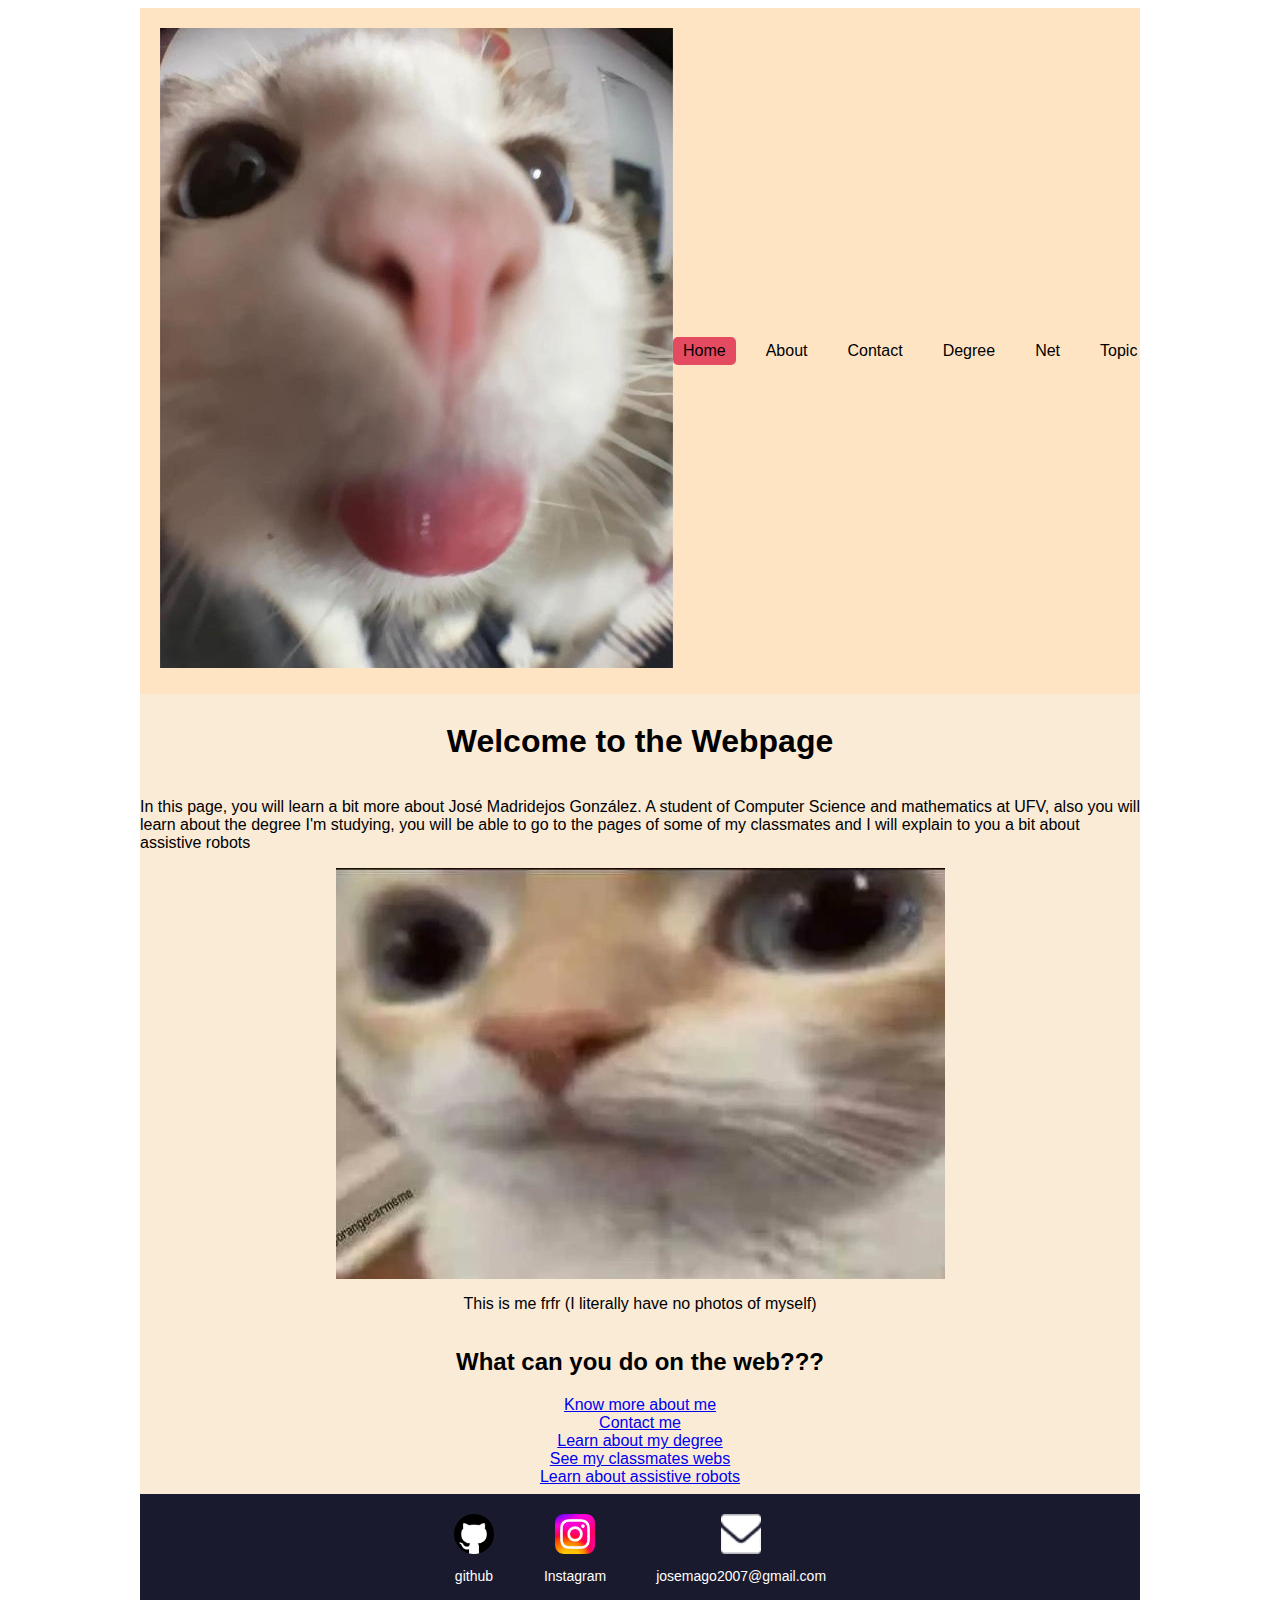
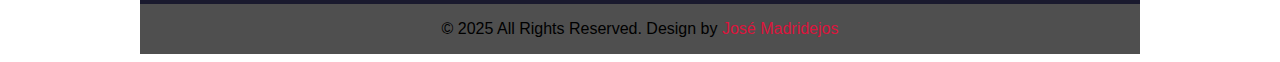
<file: docs/index.html>
<!DOCTYPE html>
<html>
    <head>
      <!--Basic-->
      <meta charset="utf-8">
      <meta http-equiv="X-UA-Compatible" content="IE=edge"/>
      <!--Mobile metas-->  
      <meta name="viewport" content="width-device-width, initial-scale=1, shrink-to-fit=no" />
      <!--Site metas-->
      <meta name="keywords" content=""/>
      <meta name="description" content=""/>
      <meta name="author" content="" />
      <link rel="stylesheet" type="text/css" href="./css/styles.css" />
      <title>José Madridejos González</title>
    </head>
    <body>
        <header class="container">
            <div class="header-content">
                <div class="header-title"><img src="./images/Icono-web.jpg"></div>
                <nav>
                    <a href="./index.html" class="active">Home</a>
                    <a href="./public/about.html">About</a>
                    <a href="./public/contact.html">Contact</a>
                    <a href="./public/degree.html">Degree</a>
                    <a href="./public/net.html">Net</a>
                    <a href="./public/topic.html">Topic</a>
                </nav>
            </div>
        </header>
        <main class="container">
            <div class="content">
                <h1><b>Welcome to the Webpage</b></h1>
                <p>In this page, you will learn a bit more about José Madridejos González. 
                    A student of Computer Science and mathematics at UFV, also you will learn about the degree I'm studying, you will be able to go to the
                pages of some of my classmates and I will explain to you a bit about assistive robots</p>

                <img src="./images/Me-frfr.jpeg" class="gato">
                <p class="pie-de-foto">This is me frfr (I literally have no photos of myself)</p>
                <h2>What can you do on the web???</h2>
                <a href="./public/about.html" class="index-buttons">
                    Know more about me
                </a>
                <a href="./public/contact.html" class="index-buttons">
                    Contact me
                </a>
                <a href="./public/degree.html" class="index-buttons">
                    Learn about my degree
                </a>
                <a href="./public/net.html" class="index-buttons">
                    See my classmates webs
                </a>
                <a href="./public/topic.html" class="index-buttons">
                    Learn about assistive robots
                </a>


            </div>
            <div class="menu">
                <div class="menu-content">
                <div class="menu-item">
                    <a href="https://github.com/jose-madridejos-gonzalez" target="_blank">
                    <img src="./images/GIT.webp" alt="GIT Icon" class="menu-icon">
                    </a>
                    <p>github</p>
                </div>
                <div class="menu-item">
                    <a href="https://www.instagram.com/josemago11__/" target="_blank">
                    <img src="./images/Insta.png" alt="Insta Icon" class="menu-icon">
                    </a>
                    <p>Instagram</p>
                </div>
                <div class="menu-item">
                    <a href="./public/contact.html" target="_blank">
                    <img src="./images/envelope-white.png" alt="Email Icon" class="menu-icon">
                    </a>
                    <p>josemago2007@gmail.com</p>
                </div>
                </div>
            </div>
        </main>
        <footer class="footer-section">
            <p>&copy; 2025 All Rights Reserved. Design by <a href="./public/about.html">José Madridejos</a></p>
        </footer>
    </body>
</html>
</file>
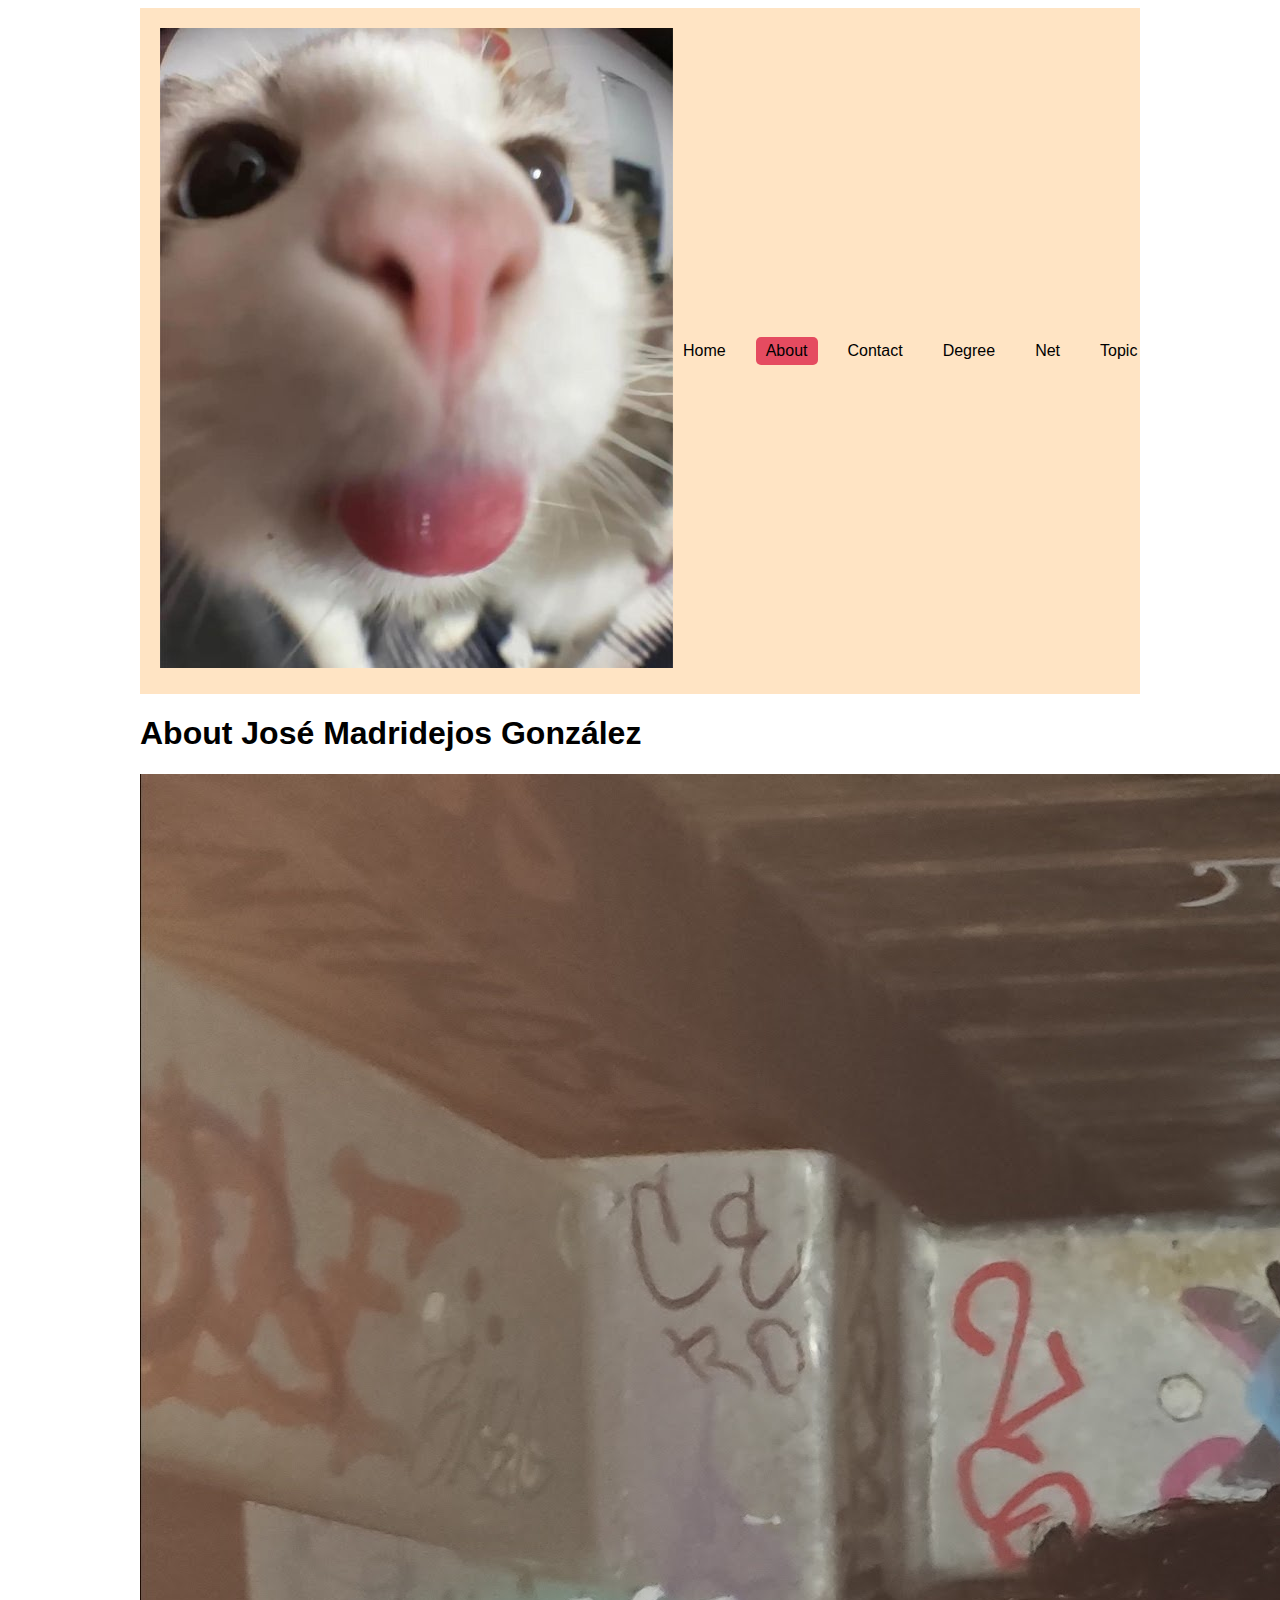
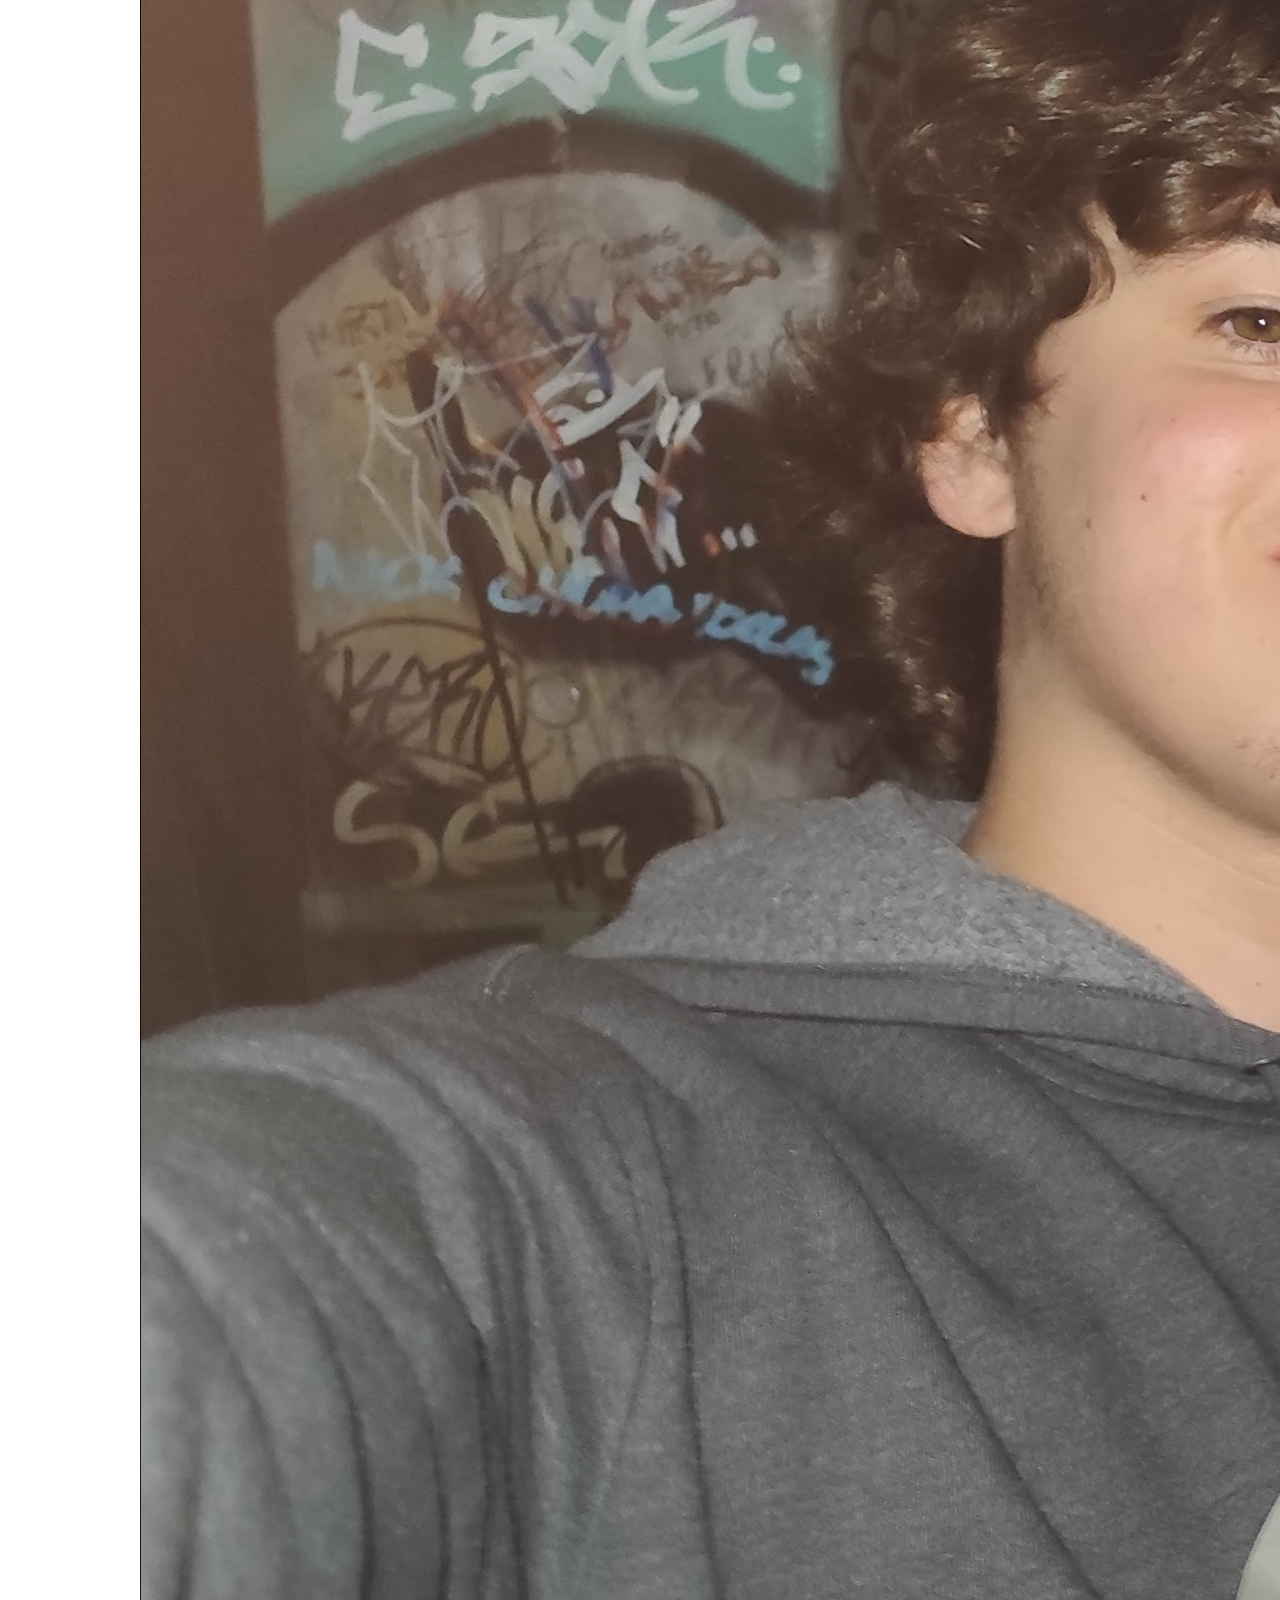
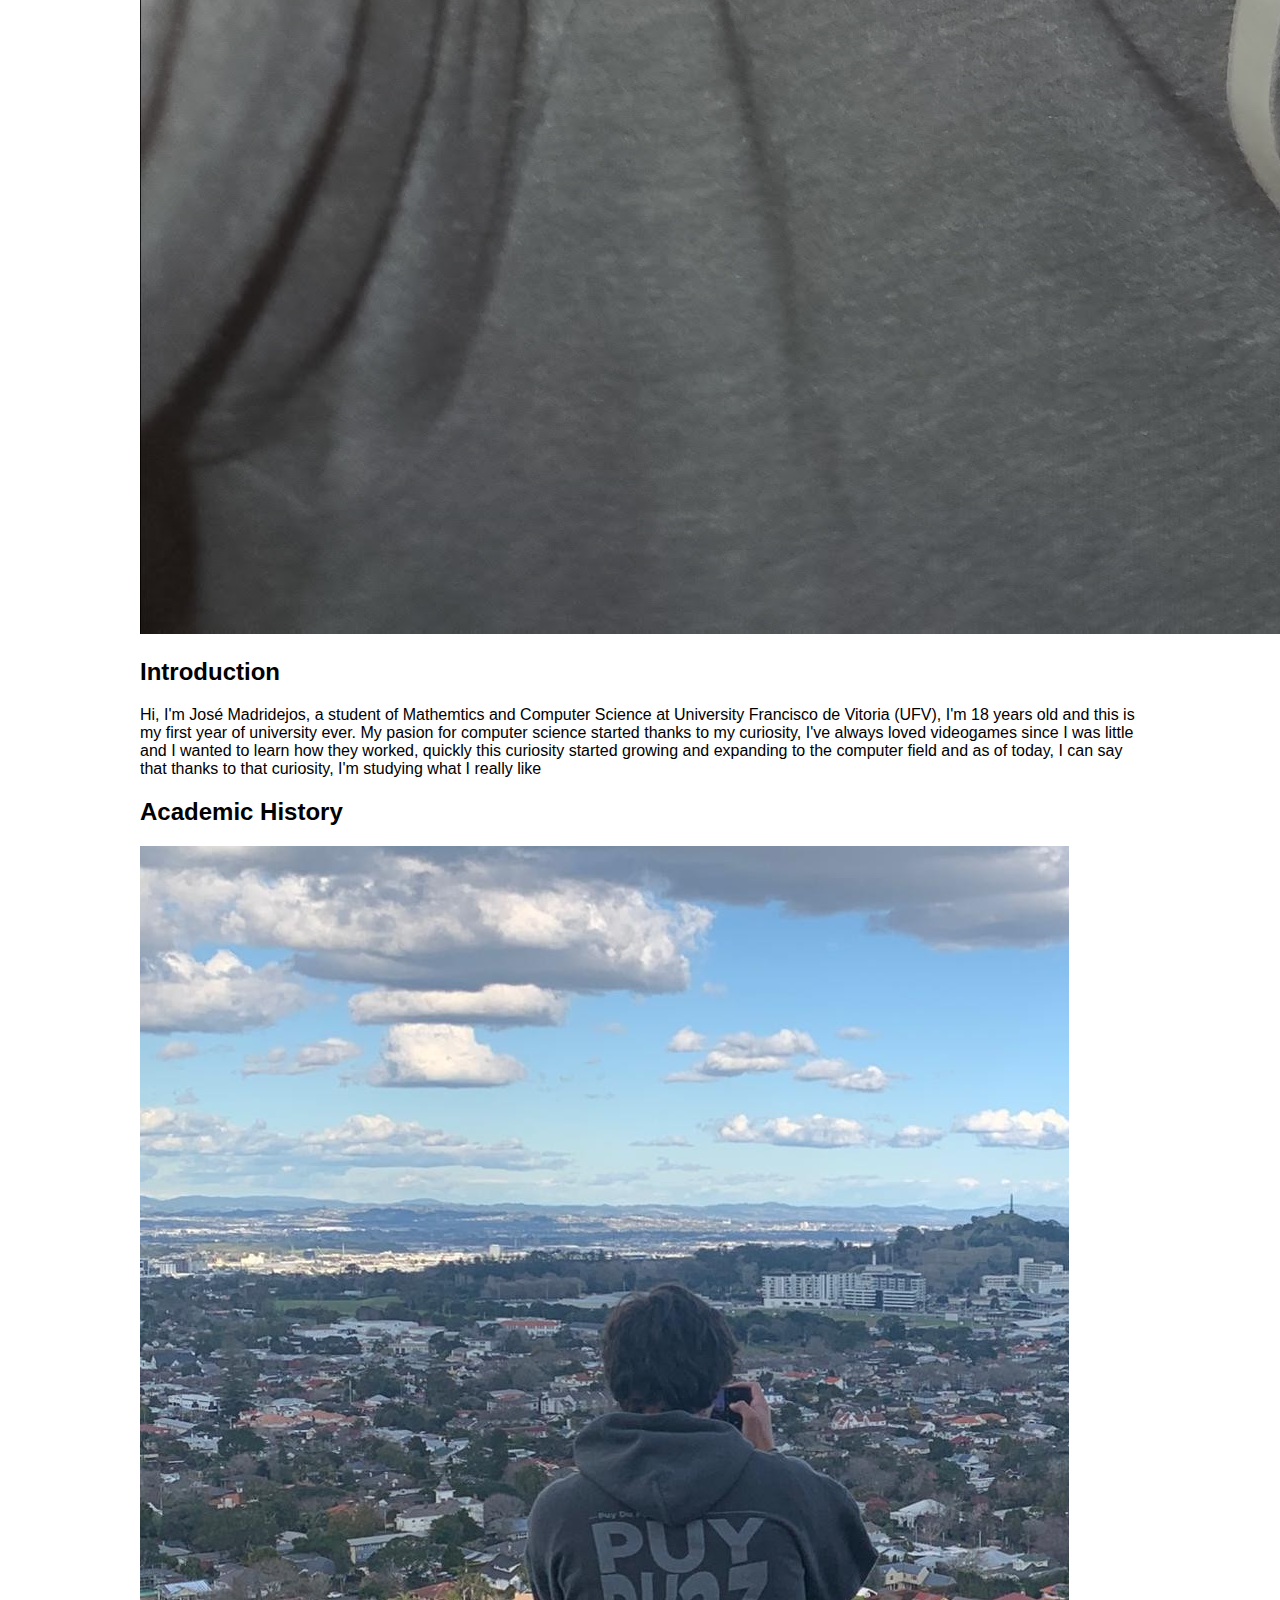
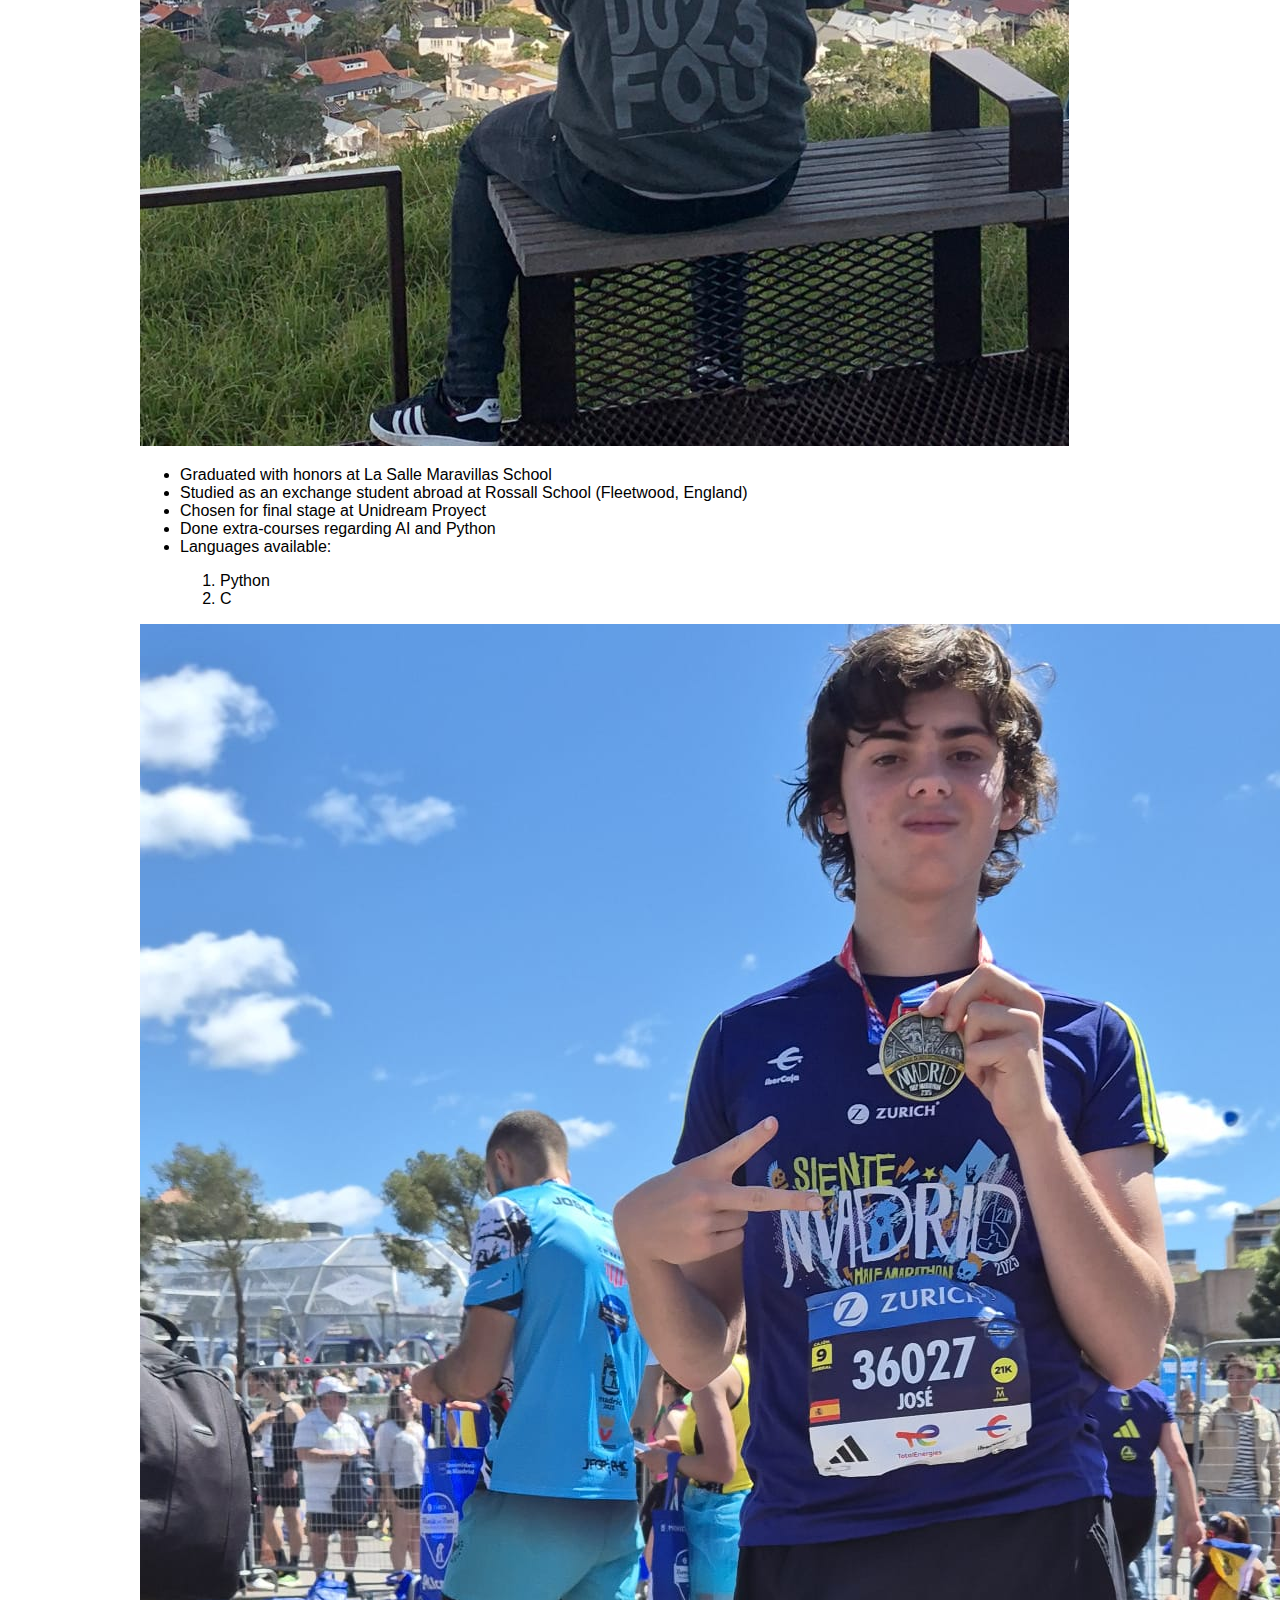
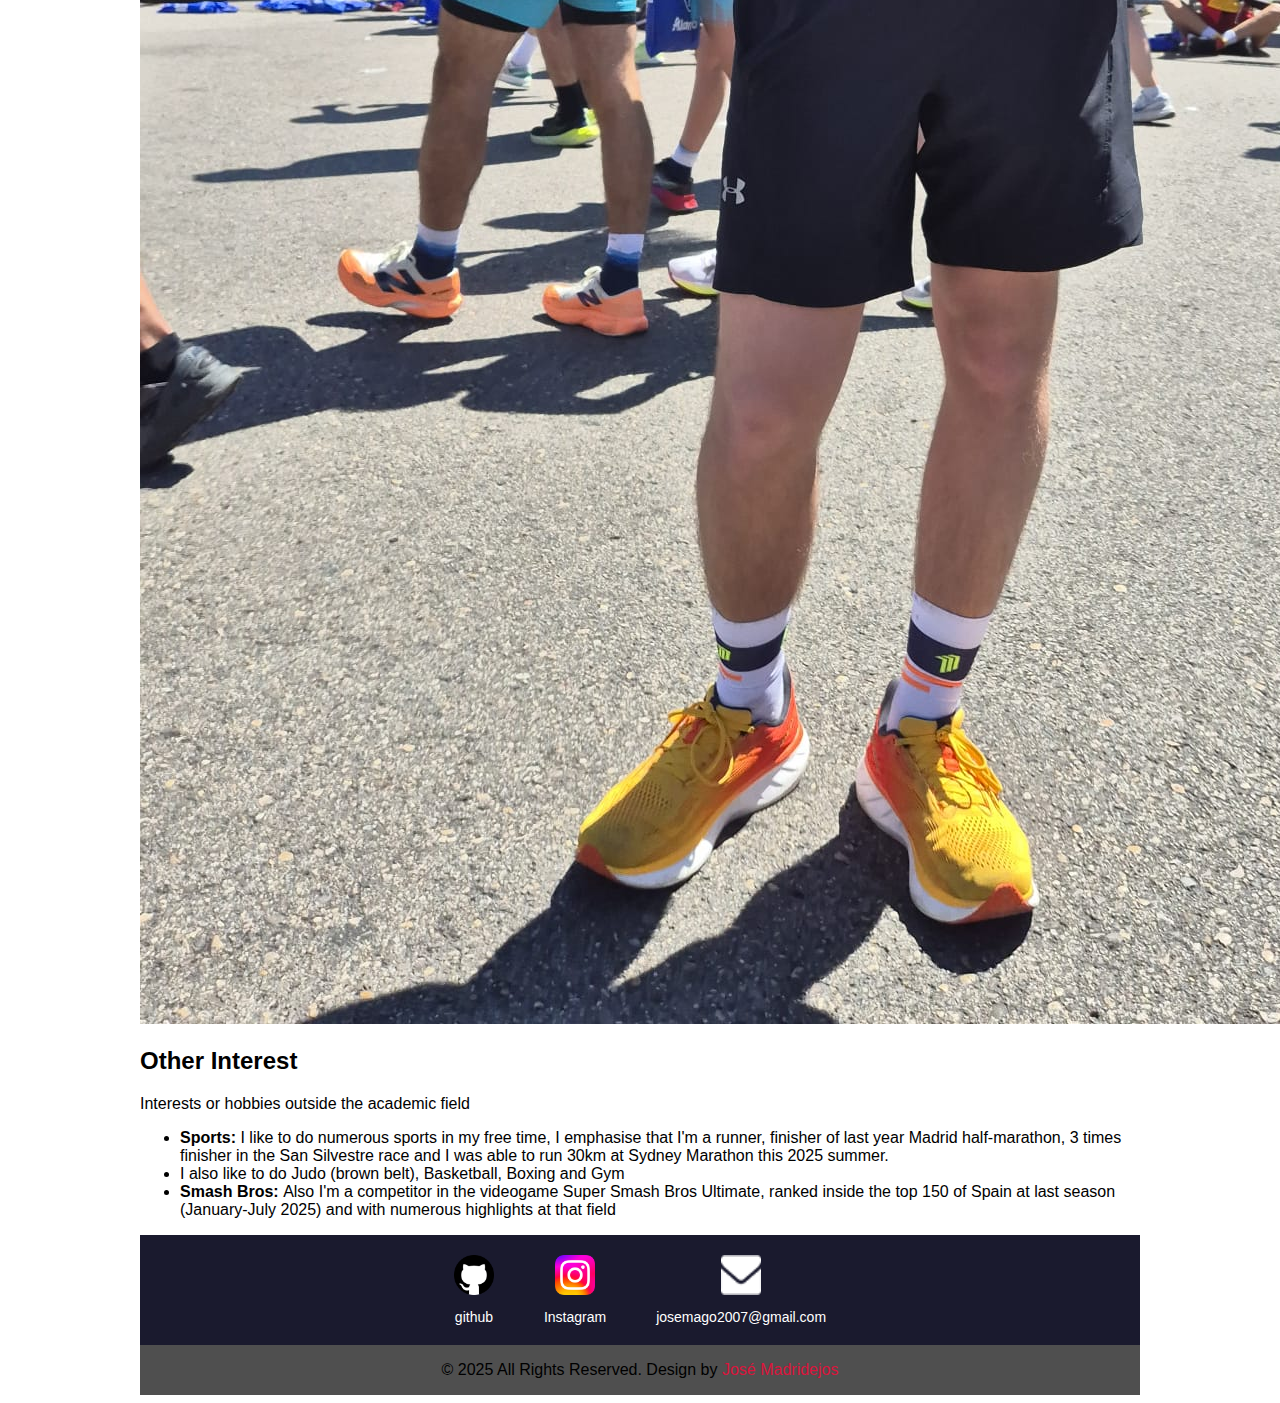
<file: docs/public/about.html>
<!DOCTYPE html>
<html>
    <head>
      <!--Basic-->
      <meta charset="utf-8">
      <meta http-equiv="X-UA-Compatible" content="IE=edge"/>
      <!--Mobile metas-->  
      <meta name="viewport" content="width-device-width, initial-scale=1, shrink-to-fit=no" />
      <!--Site metas-->
      <meta name="keywords" content=""/>
      <meta name="description" content=""/>
      <meta name="author" content="" />
      <link rel="stylesheet" type="text/css" href="../css/styles.css" />
      <title>José Madridejos González</title>
    </head>
    <body>
        <header class="container">
            <div class="header-content">
                <div class="header-title"><img src="../images/Icono-web.jpg"></div>
                <nav>
                    <a href="../index.html">Home</a>
                    <a href="./about.html" class="active">About</a>
                    <a href="./contact.html">Contact</a>
                    <a href="./degree.html">Degree</a>
                    <a href="./net.html">Net</a>
                    <a href="./topic.html">Topic</a>
                </nav>
            </div>
        </header>
        <main class="container">
            <div class="about-content about-section">
                <h1><b>About José Madridejos González</b></h1>
            <div class="Parte-1">
                <div class="imagen-1"><img src="../images/About 1.jpg"></div>
                <div class="text-content">
                <h2><b>Introduction</b></h2>
                 <p>Hi, I'm José Madridejos, a student of Mathemtics and Computer Science at University 
                    Francisco de Vitoria (UFV), I'm 18 years old and this is my first year of university ever. My pasion 
                    for computer science started thanks to my curiosity, I've always loved videogames since I was little
                    and I wanted to learn how they worked, quickly this curiosity started growing and expanding to the computer field 
                    and as of today, I can say that thanks to that curiosity, I'm studying what I really like</p>
                </div>
            </div>
            <div class="Parte-2">
                <h2><b>Academic History</b></h2>
                <div class="imagen-2"><img src="../images/About 2.jpg"></div>
                <div class="text-content">
                <ul>
                    <li>Graduated with honors at La Salle Maravillas School</li>
                    <li>Studied as an exchange student abroad at Rossall School (Fleetwood, England)</li>
                    <li>Chosen for final stage at Unidream Proyect</li>
                    <li>Done extra-courses regarding AI and Python</li>
                    <li>Languages available:
                    <p> </p><ol>
                        <li>Python</li>
                        <li>C</li>
                    </ol></li>
                </ul>
                </div>
            </div>
            
            <div class="Parte-1">
                <div class="imagen-1"><img src="../images/About 3.jpg"></div>
                <div class="text-content">
                <h2>Other Interest</h2>
                <p>Interests or hobbies outside the academic field</p>
                <ul>
                    <li><b>Sports:</b> I like to do numerous sports in my free time, I emphasise that I'm a runner, finisher of last year Madrid half-marathon, 3 times finisher
                    in the San Silvestre race and I was able to run 30km at Sydney Marathon this 2025 summer.</li>
                    <li>I also like to do Judo (brown belt), Basketball, Boxing and Gym</li>
                    <li><b>Smash Bros: </b>Also I'm a competitor in the videogame Super Smash Bros Ultimate, ranked inside the top 150 of Spain at last season (January-July 2025) and with 
                    numerous highlights at that field</li>
                </ul>
                </div>
            </div>
            </div>
                   
            <div class="menu">
                <div class="menu-content">
                <div class="menu-item">
                    <a href="https://github.com/jose-madridejos-gonzalez" target="_blank">
                    <img src="../images/GIT.webp" alt="GIT Icon" class="menu-icon">
                    </a>
                    <p>github</p>
                </div>
                <div class="menu-item">
                    <a href="https://www.instagram.com/josemago11__/" target="_blank">
                    <img src="../images/Insta.png" alt="Insta Icon" class="menu-icon">
                    </a>
                    <p>Instagram</p>
                </div>
                <div class="menu-item">
                    <a href="./contact.html" target="_blank">
                    <img src="../images/envelope-white.png" alt="Email Icon" class="menu-icon">
                    </a>
                    <p>josemago2007@gmail.com</p>
                </div>
                </div>
            </div>
        </main>
        <footer class="footer-section">
            <p>&copy; 2025 All Rights Reserved. Design by <a href="./public/about.html">José Madridejos</a></p>
        </footer>
    </body>
</html>
</file>
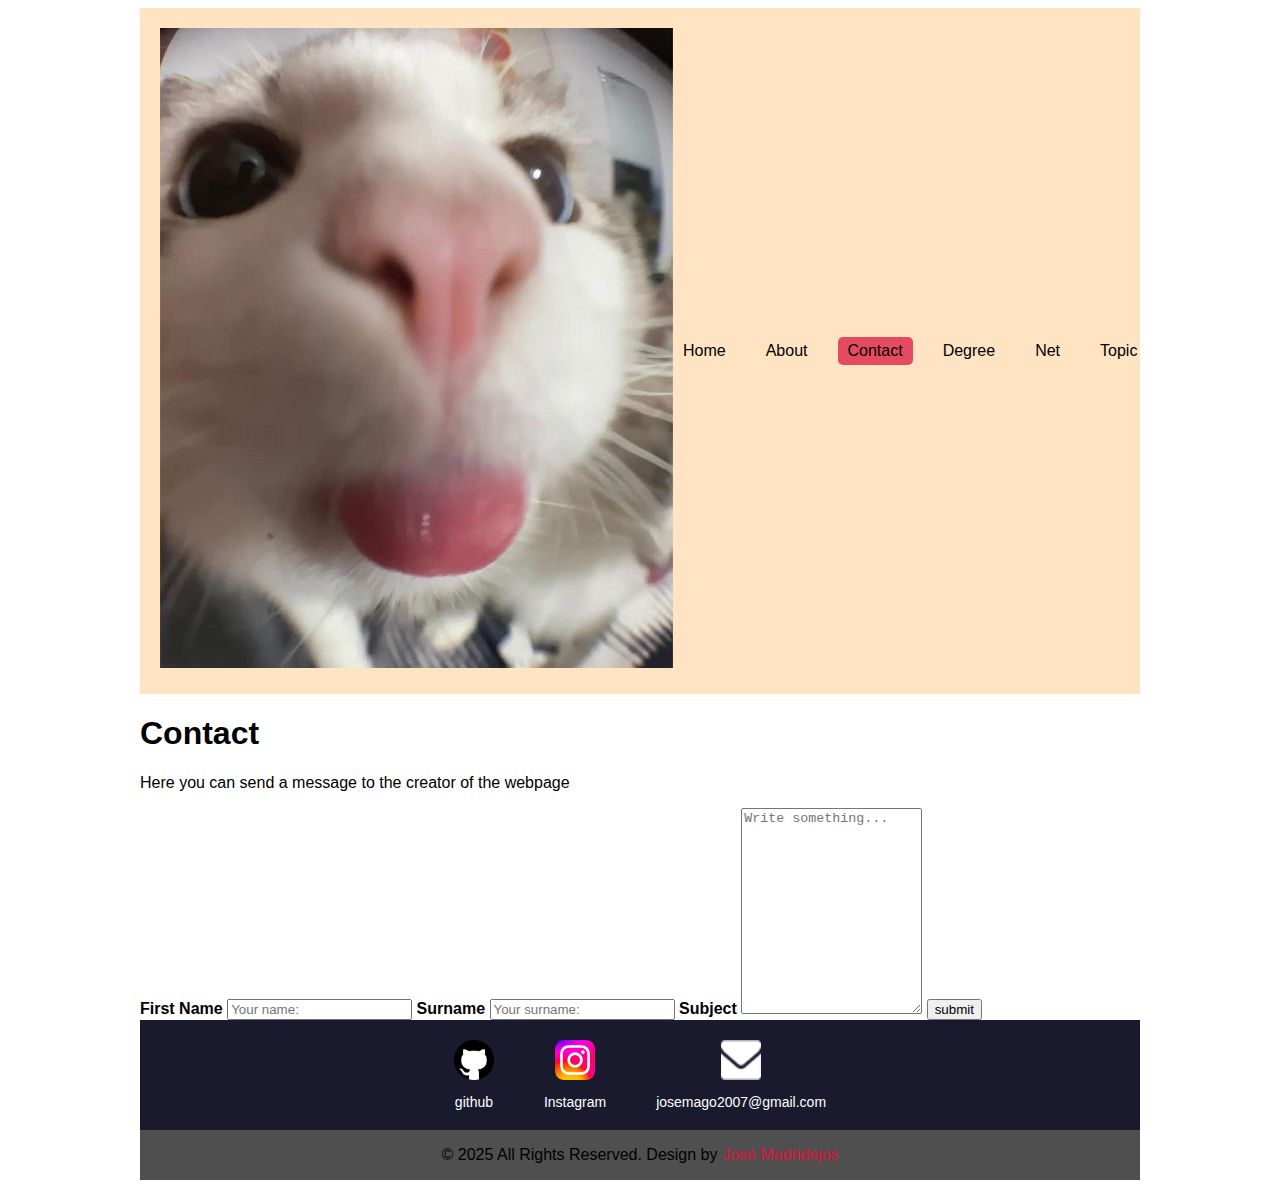
<file: docs/public/contact.html>
<!DOCTYPE html>
<html>
    <head>
      <!--Basic-->
      <meta charset="utf-8">
      <meta http-equiv="X-UA-Compatible" content="IE=edge"/>
      <!--Mobile metas-->  
      <meta name="viewport" content="width-device-width, initial-scale=1, shrink-to-fit=no" />
      <!--Site metas-->
      <meta name="keywords" content=""/>
      <meta name="description" content=""/>
      <meta name="author" content="" />
      <link rel="stylesheet" type="text/css" href="../css/styles.css" />
      <title>José Madridejos González</title>
    </head>
    <body>
        <header class="container">
            <div class="header-content">
                <div class="header-title"><img src="../images/Icono-web.jpg"></div>
                <nav>
                    <a href="../index.html">Home</a>
                    <a href="./about.html">About</a>
                    <a href="./contact.html" class="active">Contact</a>
                    <a href="./degree.html">Degree</a>
                    <a href="./net.html">Net</a>
                    <a href="./topic.html">Topic</a>
                </nav>
            </div>
        </header>
        <main class="container">
            <div class="contact-content contact-section">
                <h1><b>Contact</b></h1>
                <p>Here you can send a message to the creator of the webpage</p>
            <form class="contact-form">
                <label for="firstname"><b>First Name</b></label>
                <input type="text" id="firstname" placeholder="Your name:">

                <label for="surname"><b>Surname</b></label>
                <input type="text" id="surname" placeholder="Your surname:">

                <label for="subject"><b>Subject</b></label>
                <textarea id="subject" name="subject" placeholder="Write something..." style="height: 200px"></textarea>

                <input type="submit" value="submit">
           </form>
            </div>
            
            <div class="menu">
                <div class="menu-content">
                <div class="menu-item">
                    <a href="https://github.com/jose-madridejos-gonzalez" target="_blank">
                    <img src="../images/GIT.webp" alt="GIT Icon" class="menu-icon">
                    </a>
                    <p>github</p>
                </div>
                <div class="menu-item">
                    <a href="https://www.instagram.com/josemago11__/" target="_blank">
                    <img src="../images/Insta.png" alt="Insta Icon" class="menu-icon">
                    </a>
                    <p>Instagram</p>
                </div>
                <div class="menu-item">
                    <a href="./contact.html" target="_blank">
                    <img src="../images/envelope-white.png" alt="Email Icon" class="menu-icon">
                    </a>
                    <p>josemago2007@gmail.com</p>
                </div>
                </div>
            </div>
        </main>
        <footer class="footer-section">
            <p>&copy; 2025 All Rights Reserved. Design by <a href="./public/about.html">José Madridejos</a></p>
        </footer>
    </body>
</html>
</file>
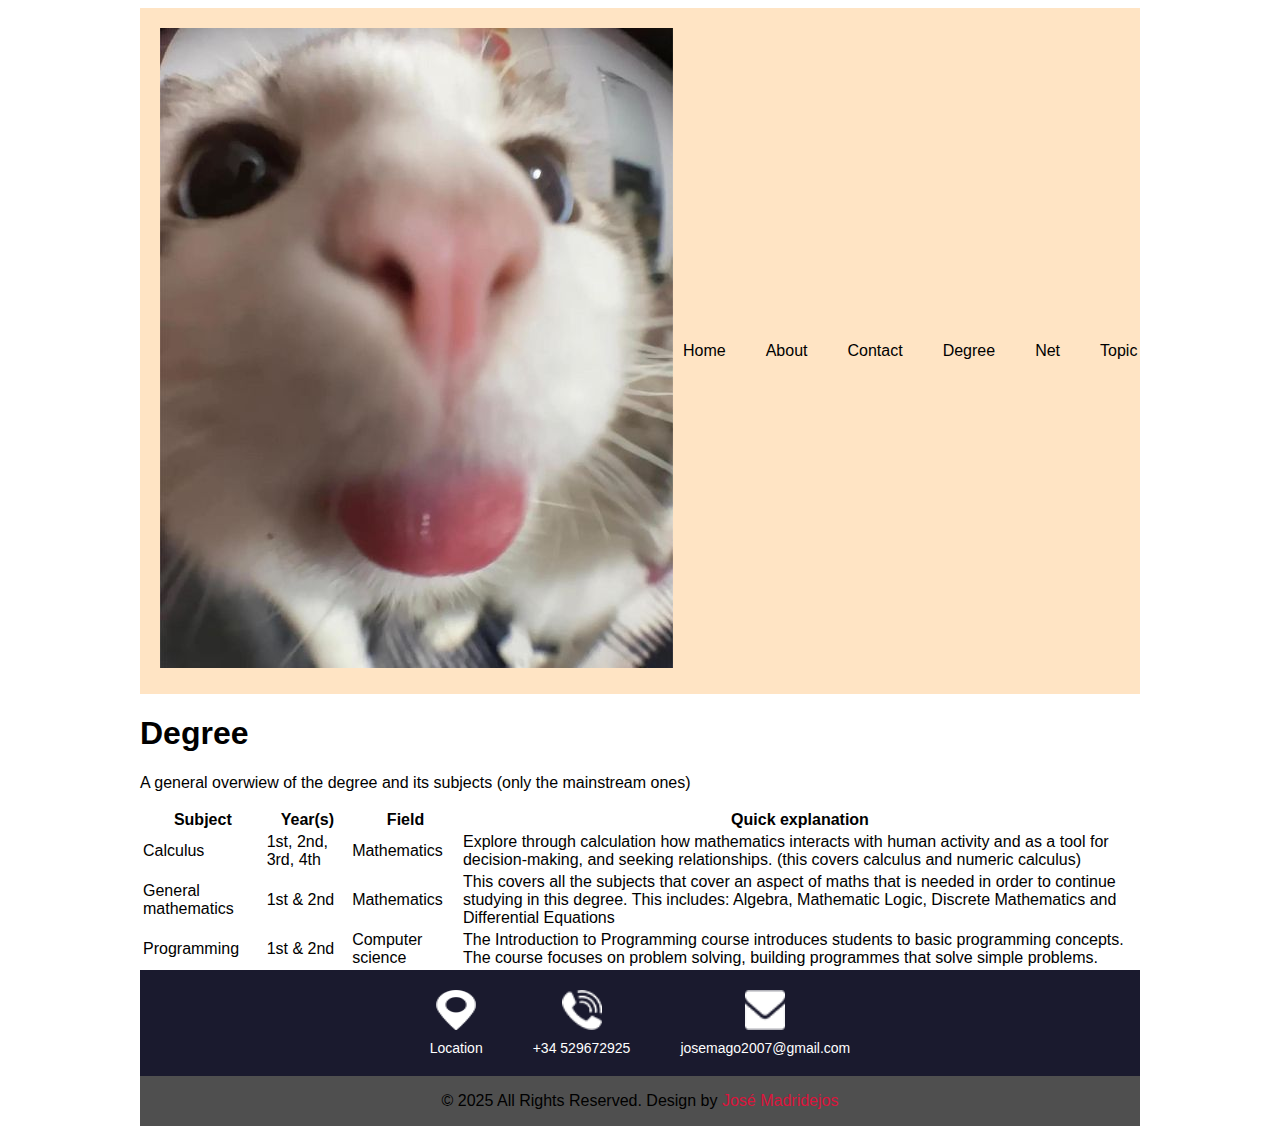
<file: docs/public/degree.html>
<!DOCTYPE html>
<html>
    <head>
      <!--Basic-->
      <meta charset="utf-8">
      <meta http-equiv="X-UA-Compatible" content="IE=edge"/>
      <!--Mobile metas-->  
      <meta name="viewport" content="width-device-width, initial-scale=1, shrink-to-fit=no" />
      <!--Site metas-->
      <meta name="keywords" content=""/>
      <meta name="description" content=""/>
      <meta name="author" content="" />
      <link rel="stylesheet" type="text/css" href="../css/styles.css" />
      <title>José Madridejos González</title>
    </head>
    <body>
        <header class="container">
            <div class="header-content">
                <div class="header-title"><img src="../images/Icono-web.jpg"></div>
                <nav>
                    <a href="../index.html">Home</a>
                    <a href="./about.html">About</a>
                    <a href="./contact.html" >Contact</a>
                    <a href="./degree.html">Degree</a>
                    <a href="./net.html">Net</a>
                    <a href="./topic.html">Topic</a>
                </nav>
            </div>
        </header>
        <main class="container">
            <div class="degree-content degree-section">
                <h1><b>Degree</b></h1>
                <p>A general overwiew of the degree and its subjects (only the mainstream ones)</p>
            <table class="degree-table">
                <tr>
                    <th>Subject</th>
                    <th>Year(s)</th>
                    <th>Field</th>
                    <th>Quick explanation</th>
                </tr>
                <tr>
                    <td>Calculus</td>
                    <td>1st, 2nd, 3rd, 4th</td>
                    <td>Mathematics</td>
                    <td>Explore through calculation how mathematics interacts with human activity and as a tool for decision-making,
                        and seeking relationships. (this covers calculus and numeric calculus)</td>      
                </tr>
                <tr>
                    <td>General mathematics</td>
                    <td>1st & 2nd</td>
                    <td>Mathematics</td>
                    <td>This covers all the subjects that cover an aspect of maths that is needed in order to continue studying in this
                         degree. This includes: Algebra, Mathematic Logic, Discrete Mathematics and Differential Equations</td>
                </tr>
                <tr>
                    <td>Programming</td>
                    <td>1st & 2nd</td>
                    <td>Computer science</td>
                    <td>The Introduction to Programming course introduces students to basic programming concepts. The course focuses on 
                        problem solving, building programmes that solve simple problems.</td>
                </tr>
            </table>
            </div>
            <div class="menu">
                <div class="menu-content">
                <div class="menu-item">
                    <img src="../images/location-white.png" alt="Location Icon" class="menu-icon">
                    <p>Location</p>
                </div>
                <div class="menu-item">
                    <img src="../images/telephone-white.png" alt="Phone Icon" class="menu-icon">
                    <p>+34 529672925</p>
                </div>
                <div class="menu-item">
                    <img src="../images/envelope-white.png" alt="Email Icon" class="menu-icon">
                    <p>josemago2007@gmail.com</p>
                </div>
                </div>
            </div>
        </main>
        <footer class="footer-section">
            <p>&copy; 2025 All Rights Reserved. Design by <a href="./public/about.html">José Madridejos</a></p>
        </footer>
    </body>
</html>
</file>
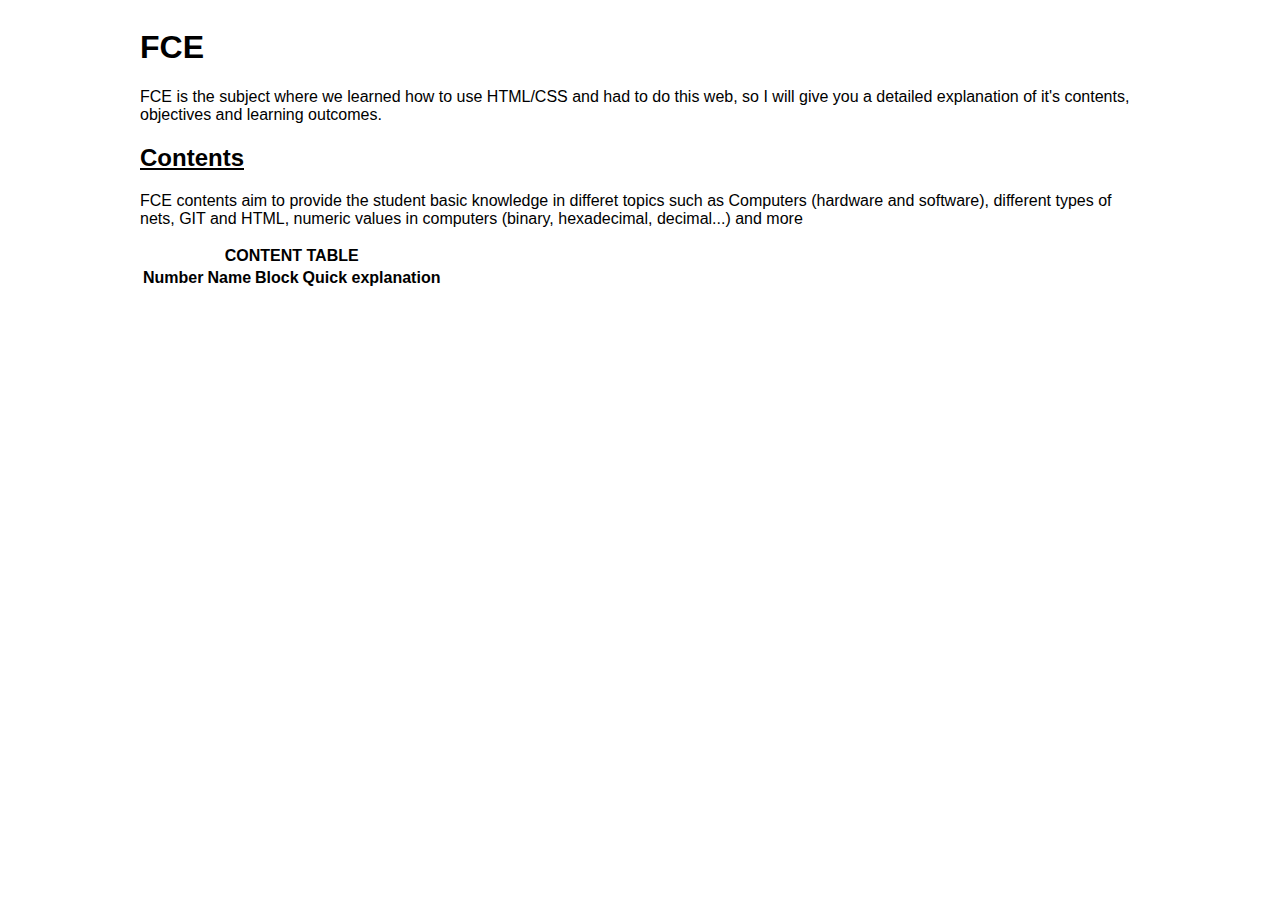
<file: docs/public/FCE.html>
<!DOCTYPE html>
<html>
    <head>
      <!--Basic-->
      <meta charset="utf-8">
      <meta http-equiv="X-UA-Compatible" content="IE=edge"/>
      <!--Mobile metas-->  
      <meta name="viewport" content="width-device-width, initial-scale=1, shrink-to-fit=no" />
      <!--Site metas-->
      <meta name="keywords" content=""/>
      <meta name="description" content=""/>
      <meta name="author" content="" />
      <link rel="stylesheet" type="text/css" href="../css/styles.css" />
      <title>José Madridejos González</title>
    </head>
    <body>
        <main class="container">
            <div class="FCE-content FCE-section">
                <h1>FCE</h1>
                <p>FCE is the subject where we learned how to use HTML/CSS and had to do this web, so I will give you
                    a detailed explanation of it's contents, objectives and learning outcomes.</p>
                <h2><u>Contents</u></h2>
                <p>FCE contents aim to provide the student basic knowledge in differet topics such as Computers (hardware and software),
                    different types of nets, GIT and HTML, numeric values in computers (binary, hexadecimal, decimal...) and more</p>
                <table class="FCE-table">
                    <tr>
                        <th class="FCE-title" colspan="4"><B>CONTENT TABLE</B></th>
                    </tr>
                    <tr>
                        <th>Number</th>
                        <th>Name</th>
                        <th>Block</th>
                        <th>Quick explanation</th>
                    </tr>
                </table>
            </div>
</file>
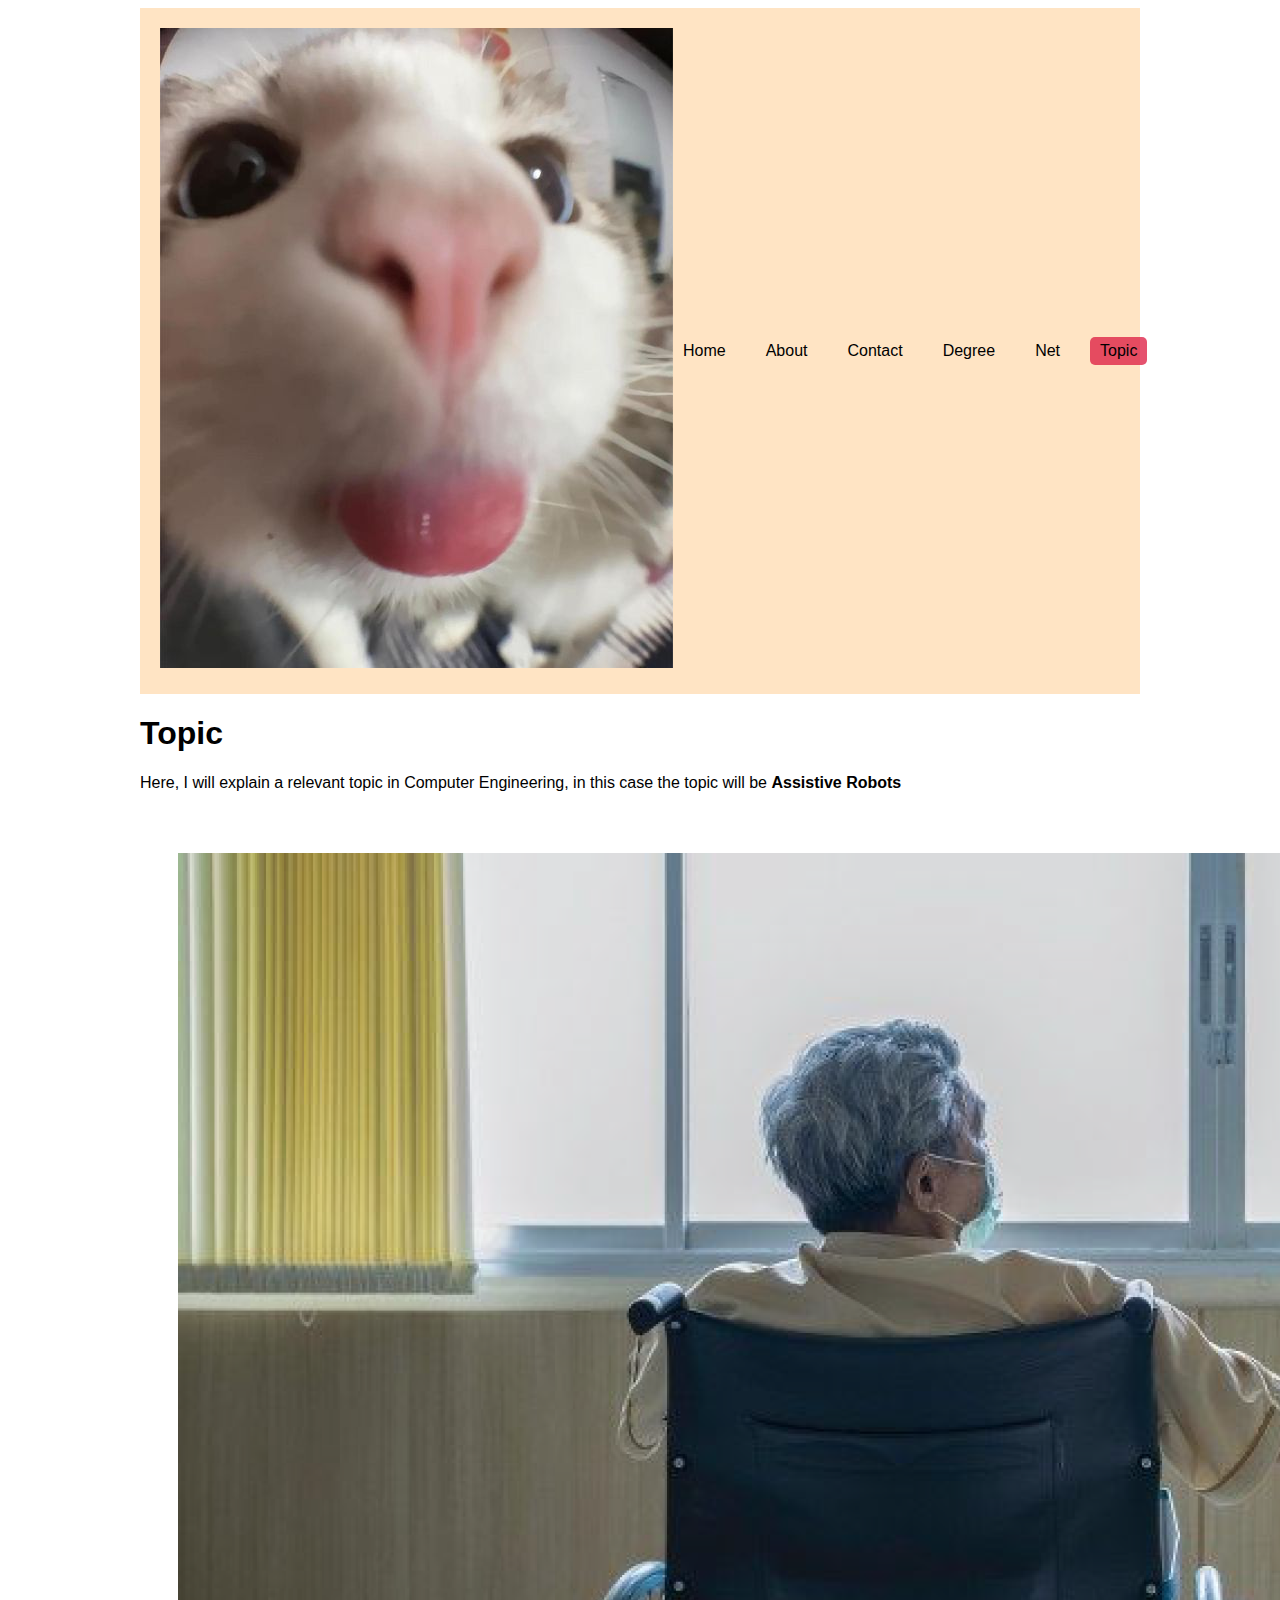
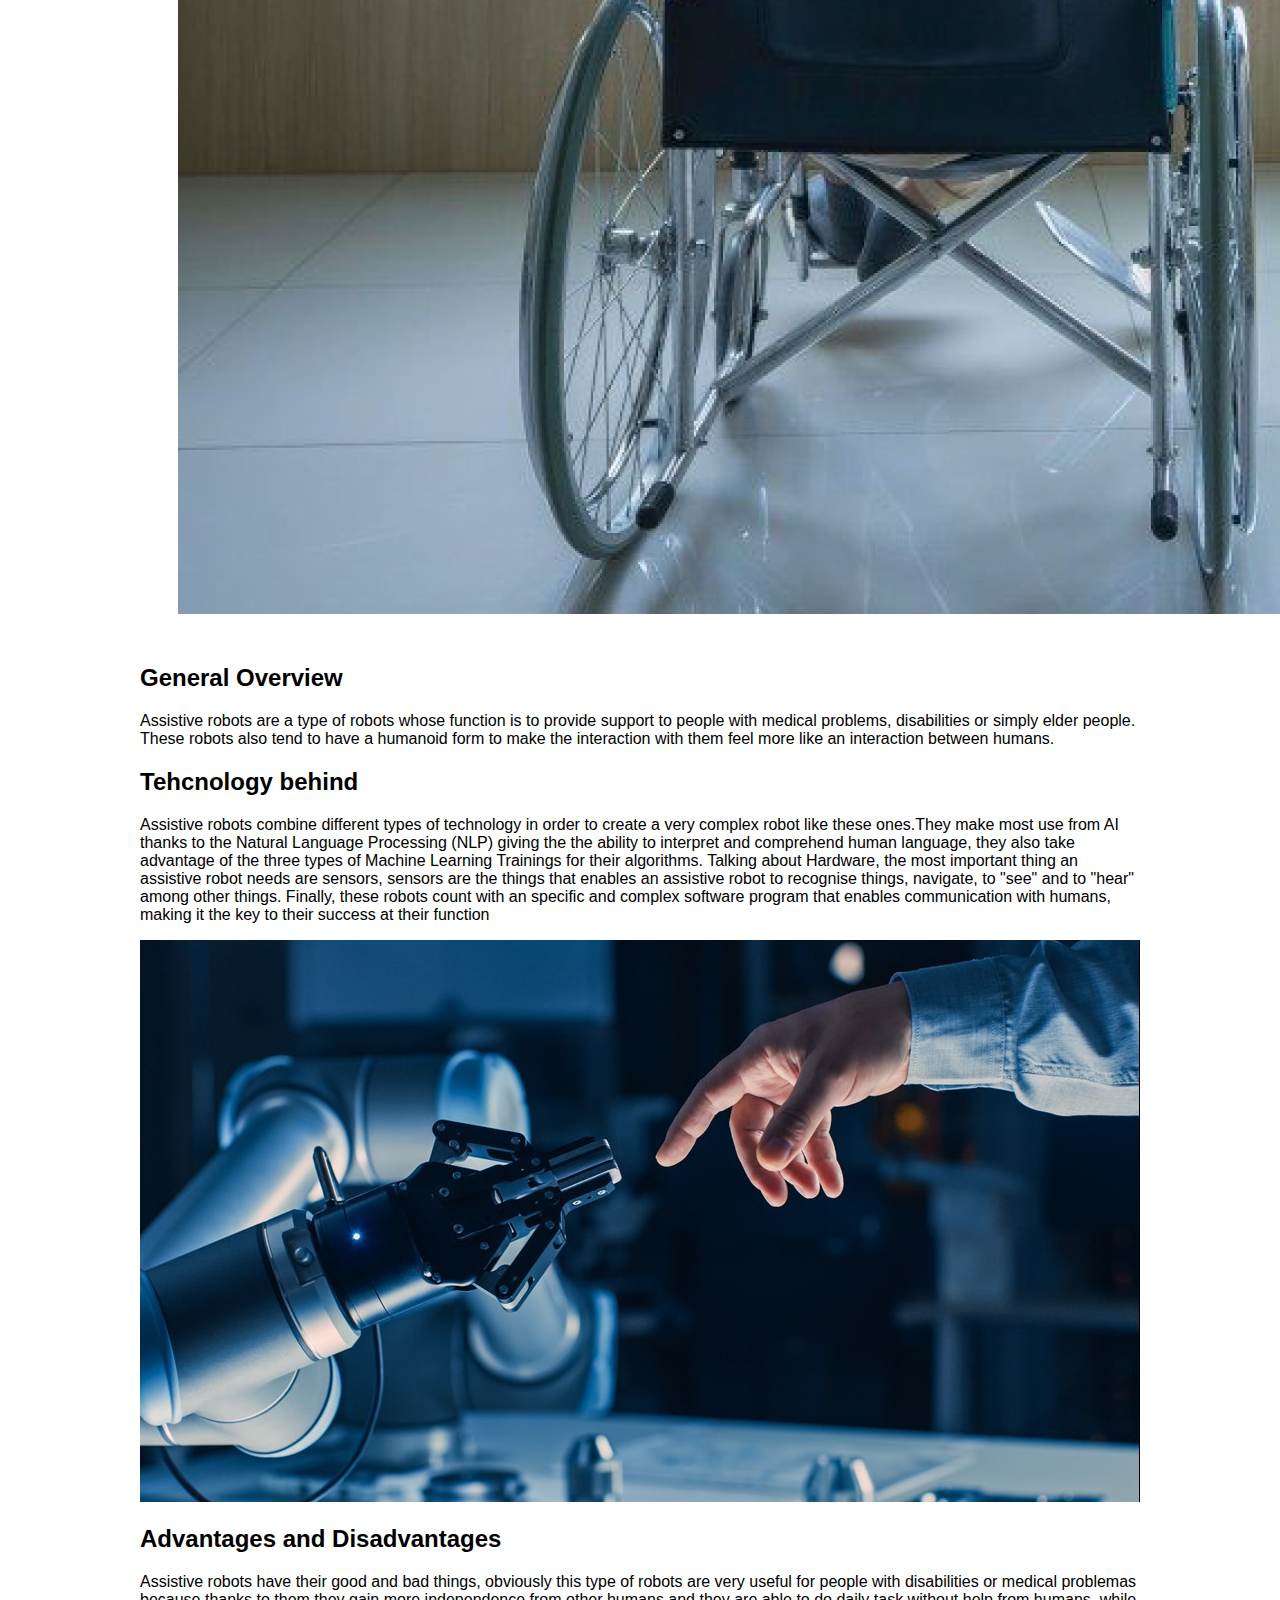
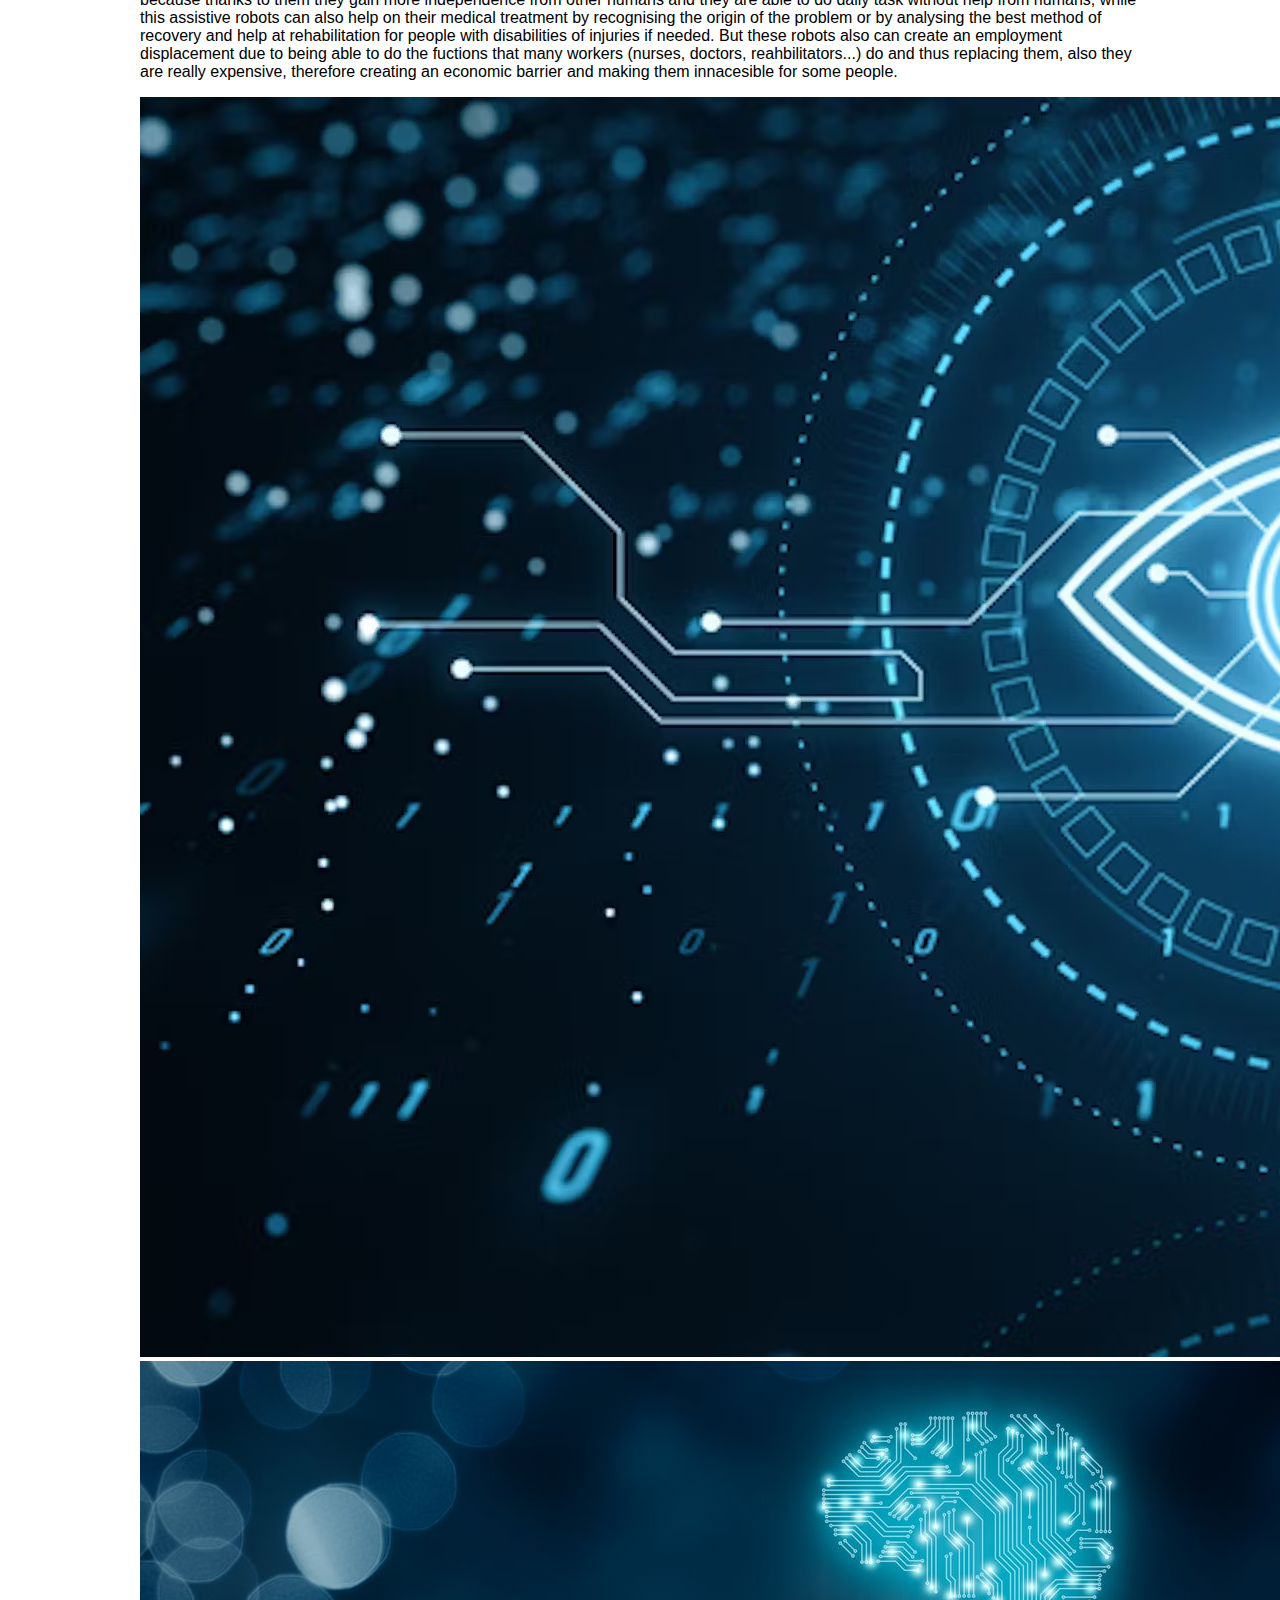
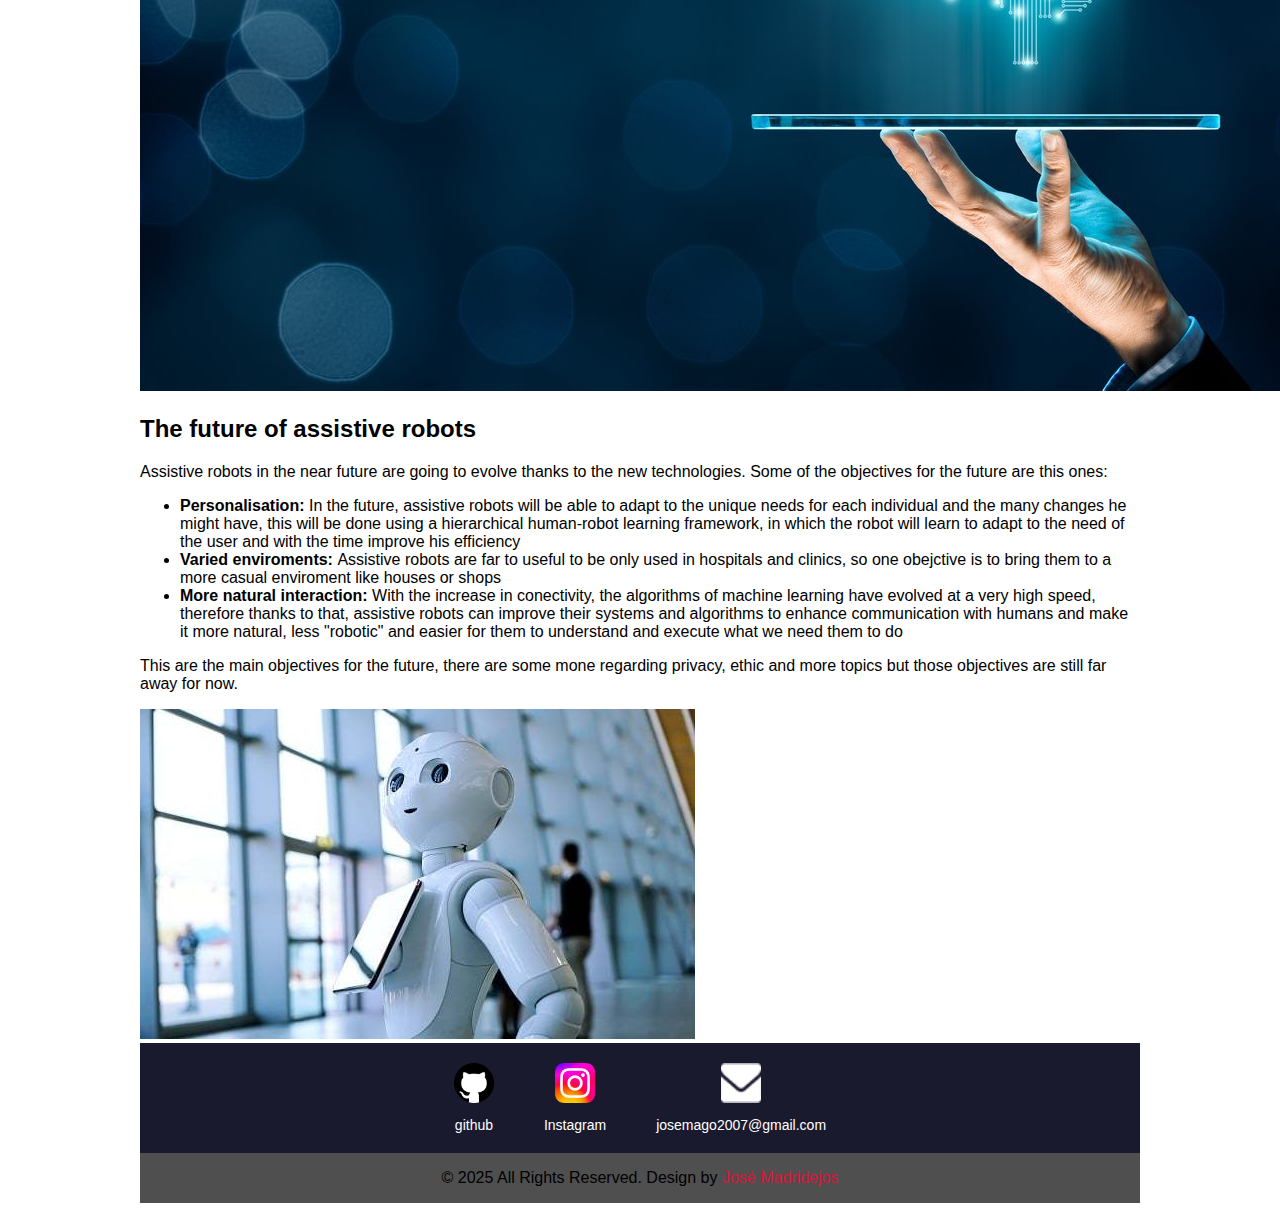
<file: docs/public/topic.html>
<!DOCTYPE html>
<html>
    <head>
      <!--Basic-->
      <meta charset="utf-8">
      <meta http-equiv="X-UA-Compatible" content="IE=edge"/>
      <!--Mobile metas-->  
      <meta name="viewport" content="width-device-width, initial-scale=1, shrink-to-fit=no" />
      <!--Site metas-->
      <meta name="keywords" content=""/>
      <meta name="description" content=""/>
      <meta name="author" content="" />
      <link rel="stylesheet" type="text/css" href="../css/styles.css" />
      <title>José Madridejos González</title>
    </head>
    <body>
        <header class="container">
            <div class="header-content">
                <div class="header-title"><img src="../images/Icono-web.jpg"></div>
                <nav>
                    <a href="../index.html">Home</a>
                    <a href="./about.html">About</a>
                    <a href="./contact.html">Contact</a>
                    <a href="./degree.html">Degree</a>
                    <a href="./net.html">Net</a>
                    <a href="./topic.html"  class="active">Topic</a>
                </nav>
            </div>
        </header>
        <main class="container">
            <div class="topic-content topic-section">
                <h1>Topic</h1>
                <p>Here, I will explain a relevant topic in Computer Engineering, in this case the topic will be <b>Assistive Robots</b></p>
                <div class="Topic-text">
                    <div class="topic-images"><img src="../images/Robots-1.png"></div>
                    <div class="text-contents">
                        <h2>General Overview</h2>
                        <p>Assistive robots are a type of robots whose function is to provide support to people with medical
                            problems, disabilities or simply elder people. These robots also tend to have a humanoid form to make
                            the interaction with them feel more like an interaction between humans.</p>
                    </div>
                    <div class="text-contents">
                        <h2>Tehcnology behind</h2>
                        <p>Assistive robots combine different types of technology in order to create a very complex robot like these ones.They make most use
                            from AI thanks to the Natural Language Processing (NLP) giving the the ability to interpret and comprehend human language, they also take
                            advantage of the three types of Machine Learning Trainings for their algorithms. Talking about Hardware, the most important thing an assistive
                            robot needs are sensors, sensors are the things that enables an assistive robot to recognise things, navigate, to "see" and to "hear" among other things.
                            Finally, these robots count with an specific and complex software program that enables communication with humans, making it the key to their success at their function



                        </p>
                    </div>
                    <div class="topic-images"><img src="../images/Robots-2.png"></div>
                    <div class="text-contents">
                        <h2>Advantages and Disadvantages</h2>
                        <p>Assistive robots have their good and bad things, obviously this type of robots are very useful for people with disabilities or medical problemas because thanks to them
                            they gain more independence from other humans and they are able to do daily task without help from humans, while this assistive robots can also help on their medical treatment
                            by recognising the origin of the problem or by analysing the best method of recovery and help at rehabilitation for people with disabilities of injuries if needed. But these robots also
                            can create an employment displacement due to being able to do the fuctions that many workers (nurses, doctors, reahbilitators...) do and thus replacing them, also they are really expensive, therefore creating an economic
                            barrier and making them innacesible for some people.


                            
                        </p>
                    </div>
                    <div class="topic-images"><img src="../images/Robots-3.png"></div>
                    <div class="topic-images"><img src="../images/Robots-4.png"></div>

                    <div class="text-contents">
                        <h2>The future of assistive robots</h2>
                        <p>Assistive robots in the near future are going to evolve thanks to the new technologies. Some of the objectives for the future are this ones:
                            <ul>
                                <li><b>Personalisation:</b> In the future, assistive robots will be able to adapt to the unique needs for each individual and the many changes he might have, this will be done using
                                a hierarchical human-robot learning framework, in which the robot will learn to adapt to the need of the user and with the time improve his efficiency</li>
                                <li><b>Varied enviroments: </b>Assistive robots are far to useful to be only used in hospitals and clinics, so one obejctive is to bring them to a more casual enviroment like houses or shops</li>
                                <li><b>More natural interaction: </b>With the increase in conectivity, the algorithms of machine learning have evolved at a very high speed, therefore thanks to that, assistive robots can improve
                                their systems and algorithms to enhance communication with humans and make it more natural, less "robotic" and easier for them to understand and execute what we need them to do</li>
                            </ul>
                        This are the main objectives for the future, there are some mone regarding privacy, ethic and more topics but those objectives are still far away for now.
                        </p>
                    </div>
                    <div class="topic-images"><img src="../images/robots-5.jpg"></div>
                </div>
                </div>

            <div class="menu">
                <div class="menu-content">
                <div class="menu-item">
                    <a href="https://github.com/jose-madridejos-gonzalez" target="_blank">
                    <img src="../images/GIT.webp" alt="GIT Icon" class="menu-icon">
                    </a>
                    <p>github</p>
                </div>
                <div class="menu-item">
                    <a href="https://www.instagram.com/josemago11__/" target="_blank">
                    <img src="../images/Insta.png" alt="Insta Icon" class="menu-icon">
                    </a>
                    <p>Instagram</p>
                </div>
                <div class="menu-item">
                    <a href="./contact.html" target="_blank">
                    <img src="../images/envelope-white.png" alt="Email Icon" class="menu-icon">
                    </a>
                    <p>josemago2007@gmail.com</p>
                </div>
                </div>
            </div>
        </main>
        <footer class="footer-section">
            <p>&copy; 2025 All Rights Reserved. Design by <a href="./public/about.html">José Madridejos</a></p>
        </footer>
    </body>
</html>
</file>
<file: docs/css/styles.css>
body {
    font-family: Arial, sans-serif;
    display: flex;
    flex-direction: column;
    align-items: center;
}

.container {
    max-width: 1000px;
    width: 100%;
    margin: 0 auto;
}

header {
    background-color: bisque;
    color: rgb(0, 0, 0);
    padding: 20px 0;
    text-align: center;
}

.header-content{
    display: flex;
    justify-content: space-between;
    align-items: center;
}

.header-title{
    font-size: 1.5rem;
    padding-left: 20px;
}

nav{
    display: flex;
    gap: 20px;
}

nav a {
    color: rgb(0, 0, 0);
    text-decoration: none;
    font-size: 1rem;
    padding: 5px 10px;
    border-radius: 5px;
    transition: background-color 0.3;
}

nav a:hover{
    background-color:lightcoral;
}

nav a.active{
    background-color:rgba(220, 20, 60, 0.738);
    color: black;
}

.footer-section {
    max-width: 1000px;
    width: 100%;
    background-color:rgb(79, 79, 79);
    color: black;
    text-align: center;
}

.footer-section a {
    color: crimson;
    text-decoration: none;
}

.footer-section a:hover{
    text-decoration: underline;
}

.content{
    height: 800px;
    display: flex;
    flex-direction: column;
    justify-content: center;
    align-items: center;
    background-color:antiquewhite;
}

.menu {
    background-color: #1a1a2e;
    color: white;
    padding: 20px 0;
    text-align: center;
}

.menu-content{
    display: flex;
    align-items: center;
    justify-content: center;
    gap:50px;
    
}

.menu-item {
    display: flex;
    text-align: center;
    flex-direction:column;
    align-items:center;
    
}

.menu-item p {
    margin: 10px 0 0;
    font-size: 14px ;
}

.menu-icon {
    width: 40px;
    height: 40px;
}
</file>
